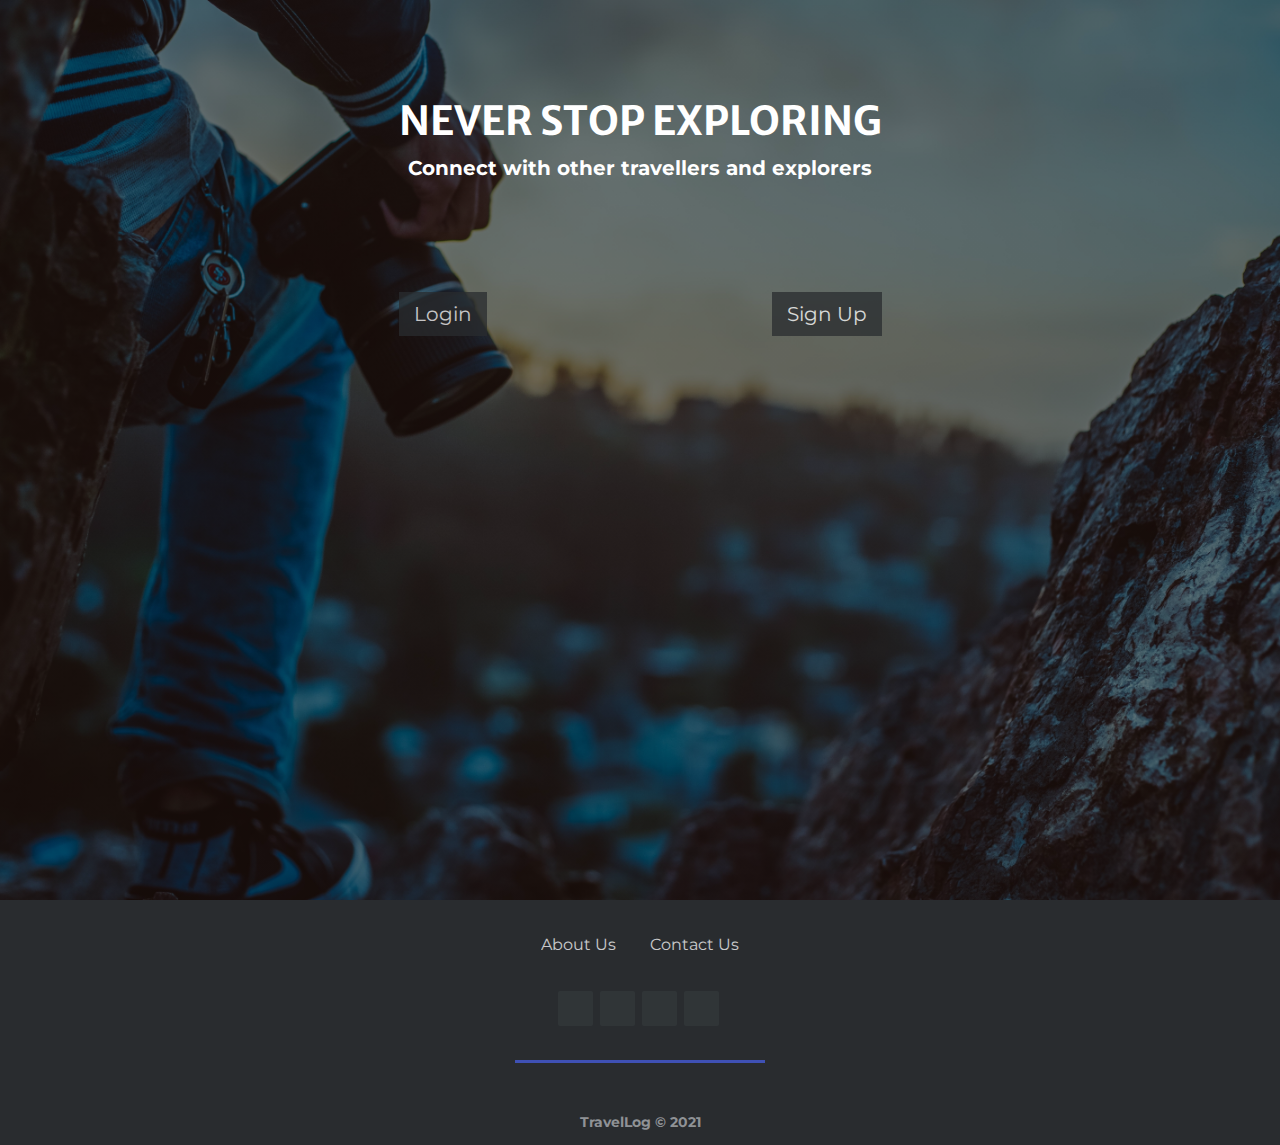
<file: index.html>
<!DOCTYPE html>
<html>

<head>
  <meta charset="utf-8">
  <meta http-equiv="X-UA-Compatible" content="IE=edge">
  <title>TravelLog</title>
  <link rel="icon" type="image/png" href="Images/alps_favicon.png">
  <meta name="description" content="Connect with people over travelling">
  <meta name="viewport" content="width=device-width, initial-scale=1">
  <link rel="stylesheet" href="CSS/style.css">
  <!-- google font api -->
  <link rel="preconnect" href="https://fonts.gstatic.com">
  <link href="https://fonts.googleapis.com/css2?family=Merriweather+Sans:wght@300&family=Montserrat&display=swap" rel="stylesheet">
  <link href="https://fonts.googleapis.com/css2?family=Raleway:wght@500&display=swap" rel="stylesheet">
  <link rel="stylesheet" href="https://use.fontawesome.com/releases/v5.0.13/css/all.css" integrity="sha384-DNOHZ68U8hZfKXOrtjWvjxusGo9WQnrNx2sqG0tfsghAvtVlRW3tvkXWZh58N9jp" crossorigin="anonymous">
  <script src="JS/change-bg.js" async></script>
</head>


<body>
  <!-- short content -->
  <div id="content">
    <header>
      <h2><a href="#">TRAVELLOG</a></h2>
      <nav>
        <li><a href="PHP/signup.php">Get Started</a></li>
        <li><a href="about-us.html">About</a></li>
        <li><a href="PHP/contact-us.php">Contact</a></li>
      </nav>
    </header>

    <div class="Tagline">
      <h1>NEVER STOP EXPLORING</h1>
      <h3>Connect with other travellers and explorers</h3>
      <br> <br>
      <div class="buttons-flex">
        <a href="PHP/login.php" class="button">Login</a>
        <a href="PHP/signup.php" class="button">Sign Up</a>
      </div>
    </div>
  </div>

  <!-- footer section -->
  <footer class="footer-distributed">
    <div class="footer-top">
      <p class="footer-links">
        <a href="about-us.html">About Us</a>
        <a href="PHP/contact-us.php">Contact Us</a>
      </p>
    </div>
    <div class="footer-icons">
      <a href="https://www.facebook.com/"><i class="fab fa-facebook"></i></a>
      <a href="https://www.instagram.com/"><i class="fab fa-instagram"></i></a>
      <a href="https://www.linkedin.com/"><i class="fab fa-linkedin"></i></a>
      <a href="https://github.com/sn2606/TravelLog"><i class="fab fa-github"></i></a>
    </div>
    <hr>
    <p class="footer-company-name"><strong>TravelLog &copy; 2021</strong></p>
  </footer>
</body>

</html>
</file>
<file: CSS/style.css>
body {
  margin: 0;
  overflow-y: scroll;
  /* overflow: hidden; */
  padding: 0;
}

::-webkit-scrollbar {
  width: 0;
  /* Remove scrollbar space */
  background: transparent;
  /* Optional: just make scrollbar invisible */
}

/*****************************************Header Styles *************************************************/

ul,
nav {
    list-style: none;
}

a{
    text-decoration: none;
    opacity: 0.75;
    color: #fff;
}

a:hover{
    opacity: 1;
}

.grid {
    width: 100%;
    display: flex;
    flex-wrap: wrap;
    justify-content: center;
}

hr {
    width: 250px;
    height: 3px;
    background-color: #3f51b5;
    border: 0;
    margin-bottom: 50px;
}

a.btn {
    border-radius: 4px;
    text-transform: uppercase;
    font-weight: bold;
    text-align: center;
    background-color: #3f51b5;
    opacity: 1;
}

header {
    width: 95%;
    color: #fff;
    display: flex;
    justify-content: space-between;
    font-family: "Raleway", sans-serif;
    font-weight: 500;
    align-items: center;
    animation: 1s fadein 0.5s forwards;
    opacity: 0;
    padding: 20px auto;
}

@keyframes fadein {
    100% {
        opacity: 1;
    }
}

header h2 {
  margin-left: 5%;
}

header nav {
    display: flex;
}

header nav li{
    padding: 0 15px;
}

@media (max-width: 800px) {

    #content {
      flex-direction: column;
    }
    header {
        /* padding: 20px 50px; */
        flex-direction: column;
    }
    header h2 {
        margin-bottom: 12px;
    }
}

/******************************************* BODY CONTENT ***********************************/
#content {
  height: 100vh;
  width: 100%;
}

/********************************************* MOBILE BACKGROUND IMAGE ANIMATION ************************************/
@media (max-width: 1025px) {
  #content {
    display: flex;
    flex-direction: column;
    animation-name: animate-mobile;
    animation-direction: alternate-reverse;
    animation-duration: 60s;
    animation-fill-mode: forwards;
    animation-iteration-count: infinite;
    animation-play-state: running;
    animation-timing-function: ease-in;
    background-image: linear-gradient(rgba(0, 0, 0, 0.5), rgba(0, 0, 0, 0.5)), url('../Images/Mobile-Background/pexels-alex-azabache-3214958.jpg');
    background-size: cover;
    background-position: center;
    background-repeat: no-repeat;
  }

  /* Mobile display styles */
  .Site-Title {
    font-size: 40px !important;
    padding-top: 30px !important;
  }

  .Tagline {
    width: 100% !important;
  }

  .Tagline h1 {
    font-size: 20px !important
  }

  .Tagline h3 {
    font-size: 15px !important;
    margin-bottom: 8% !important;
  }

  .button {
    font-size: 16px !important;
    /* margin-right: 30px !important; */
  }

  .button-flex {
    display: flex;
    justify-content: space-between;
  }
}

/********************************************* CONTENT STYLING ************************************/
.Site-Title {
  text-align: center;
  color: lightgray;
  font-family: "Raleway", sans-serif;
  font-size: 60px;
  font-weight: 500;
  flex: 1;
  padding: 30px auto;
  padding-top: 50px;
}

.Tagline {
  color: white;
  margin: 30px;
  display: flex;
  flex-direction: column;
  width: 60%;
  margin: auto;
  text-align: center;
}

.Tagline h1 {
  font-family: 'Merriweather Sans', sans-serif;
  font-size: 40px;
  margin-bottom: 5px;
  display: inline-block;
}

.Tagline h3 {
  font-family: 'Montserrat', sans-serif;
  font-size: 20px;
  margin-top: 5px;
  margin-bottom: 10%;
  display: inline-block;
}

.button {
  color: white;
  background-color: #292c2f;
  text-decoration: none;
  font-family: 'Montserrat', sans-serif;
  font-size: 20px;
  padding: 10px 15px;
}

.button:hover {
  color: black;
  background-color: white;
}

.buttons-flex {
  width: 100%;
  display: flex;
  justify-content: space-around;
}

/******************************************* FOOTER STYLING ***********************************/
footer {
  position: relative;
  text-align: center;
}

.footer-distributed {
  background-color: #292c2f;
  box-shadow: 0 1px 1px 0 rgba(0, 0, 0, 0.12);
  box-sizing: border-box;
  width: 100%;
  font-family: 'Montserrat', sans-serif;
  font: bold 16px;
}

.footer-distributed {
  display: inline-block;
  vertical-align: top;
}

.footer-distributed .footer-links {
  color: #ffffff;
  padding: 0;
}

.footer-distributed .footer-links a {
  display: inline-block;
  line-height: 1.8;
  text-decoration: none;
  color: inherit;
  margin: 10px;
  padding: 5px;
}

.footer-links a:hover {
  background-color: black;
  text-decoration: underline;
}

.footer-distributed .footer-company-name {
  color: #8f9296;
  font-size: 14px;
  font-weight: normal;
  /* margin: 0; */
}

.footer-distributed .footer-icons {
  margin-top: 15px;
  margin-bottom: 25px;
}

.footer-distributed .footer-icons a {
  display: inline-block;
  width: 35px;
  height: 35px;
  cursor: pointer;
  background-color: #33383b;
  border-radius: 2px;
  font-size: 20px;
  color: #ffffff;
  text-align: center;
  line-height: 35px;
  margin-right: 3px;
  margin-bottom: 5px;
}

.footer-icons a:hover {
  background-color: black;
}

@media (max-width: 880px) {
  .footer-distributed {
    font: bold 14px sans-serif;
  }

  .main {
    line-height: normal;
    font-size: auto;
  }
}
</file>
